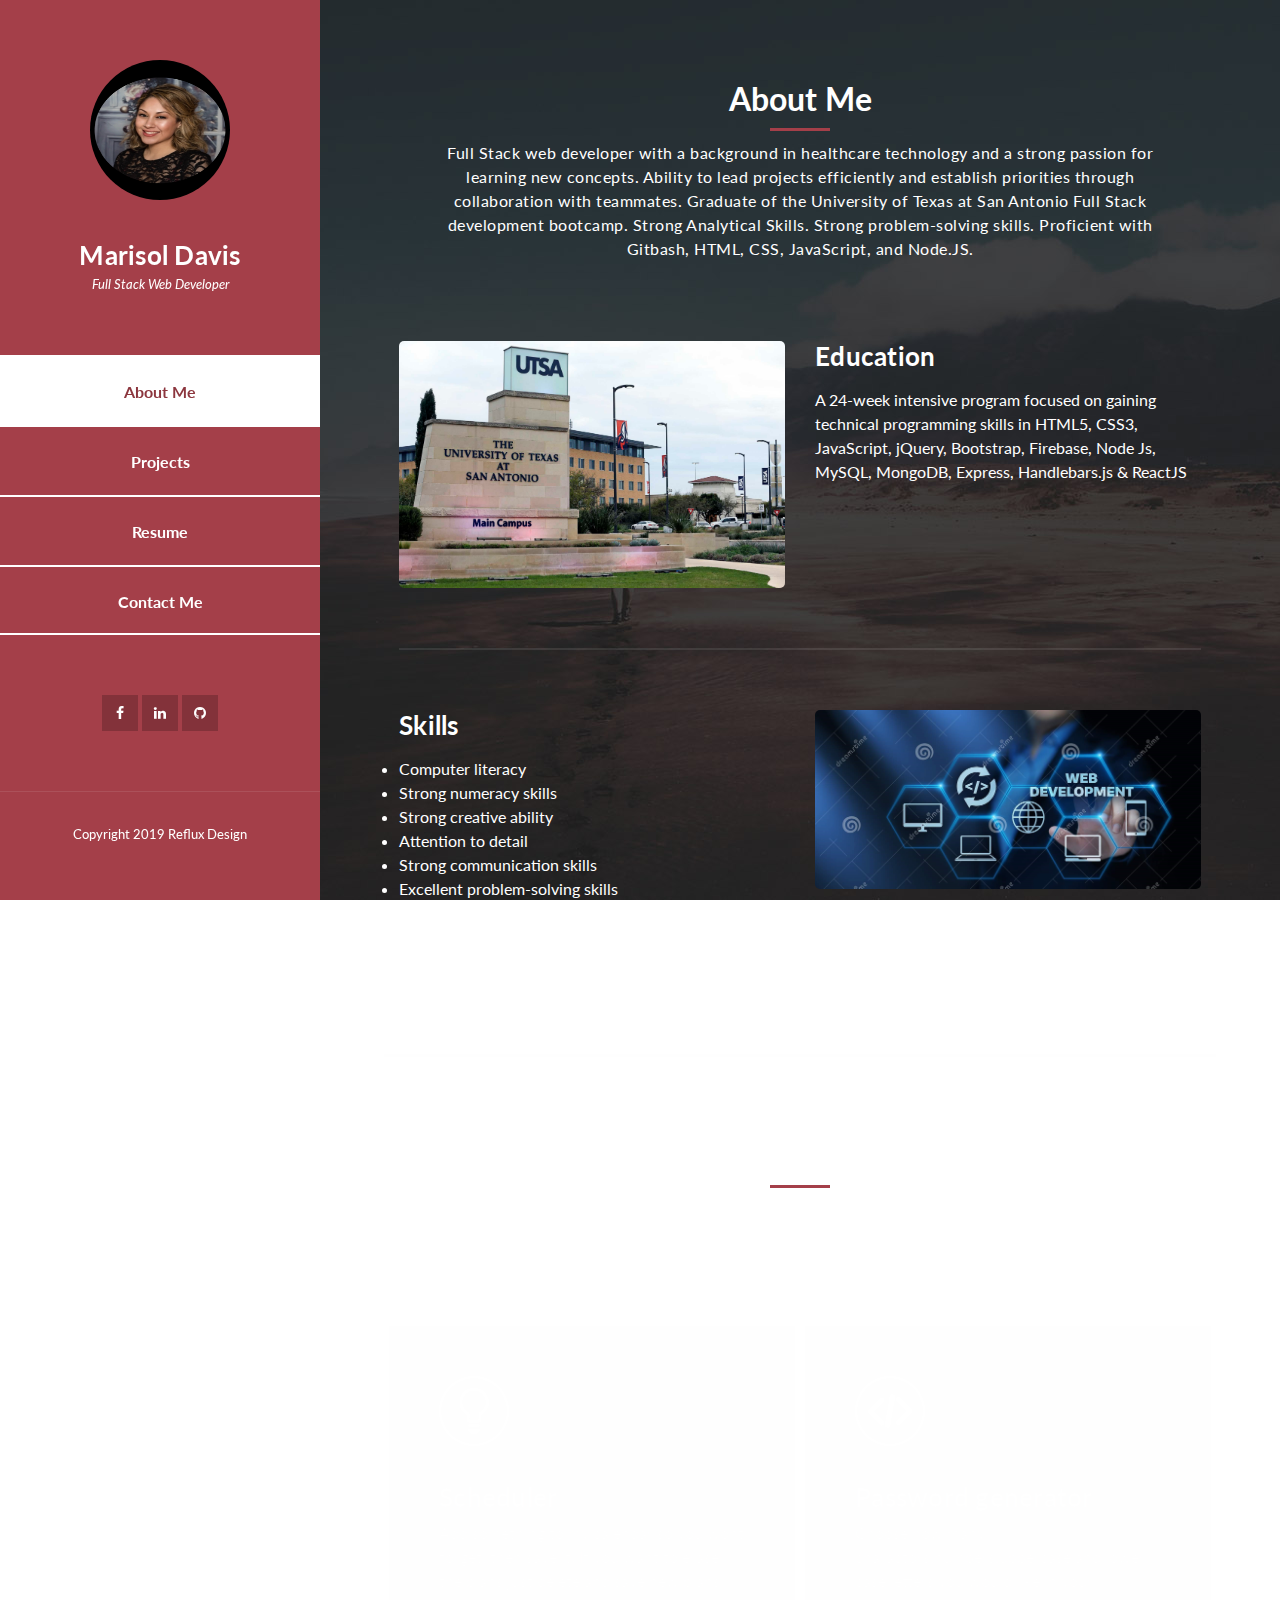
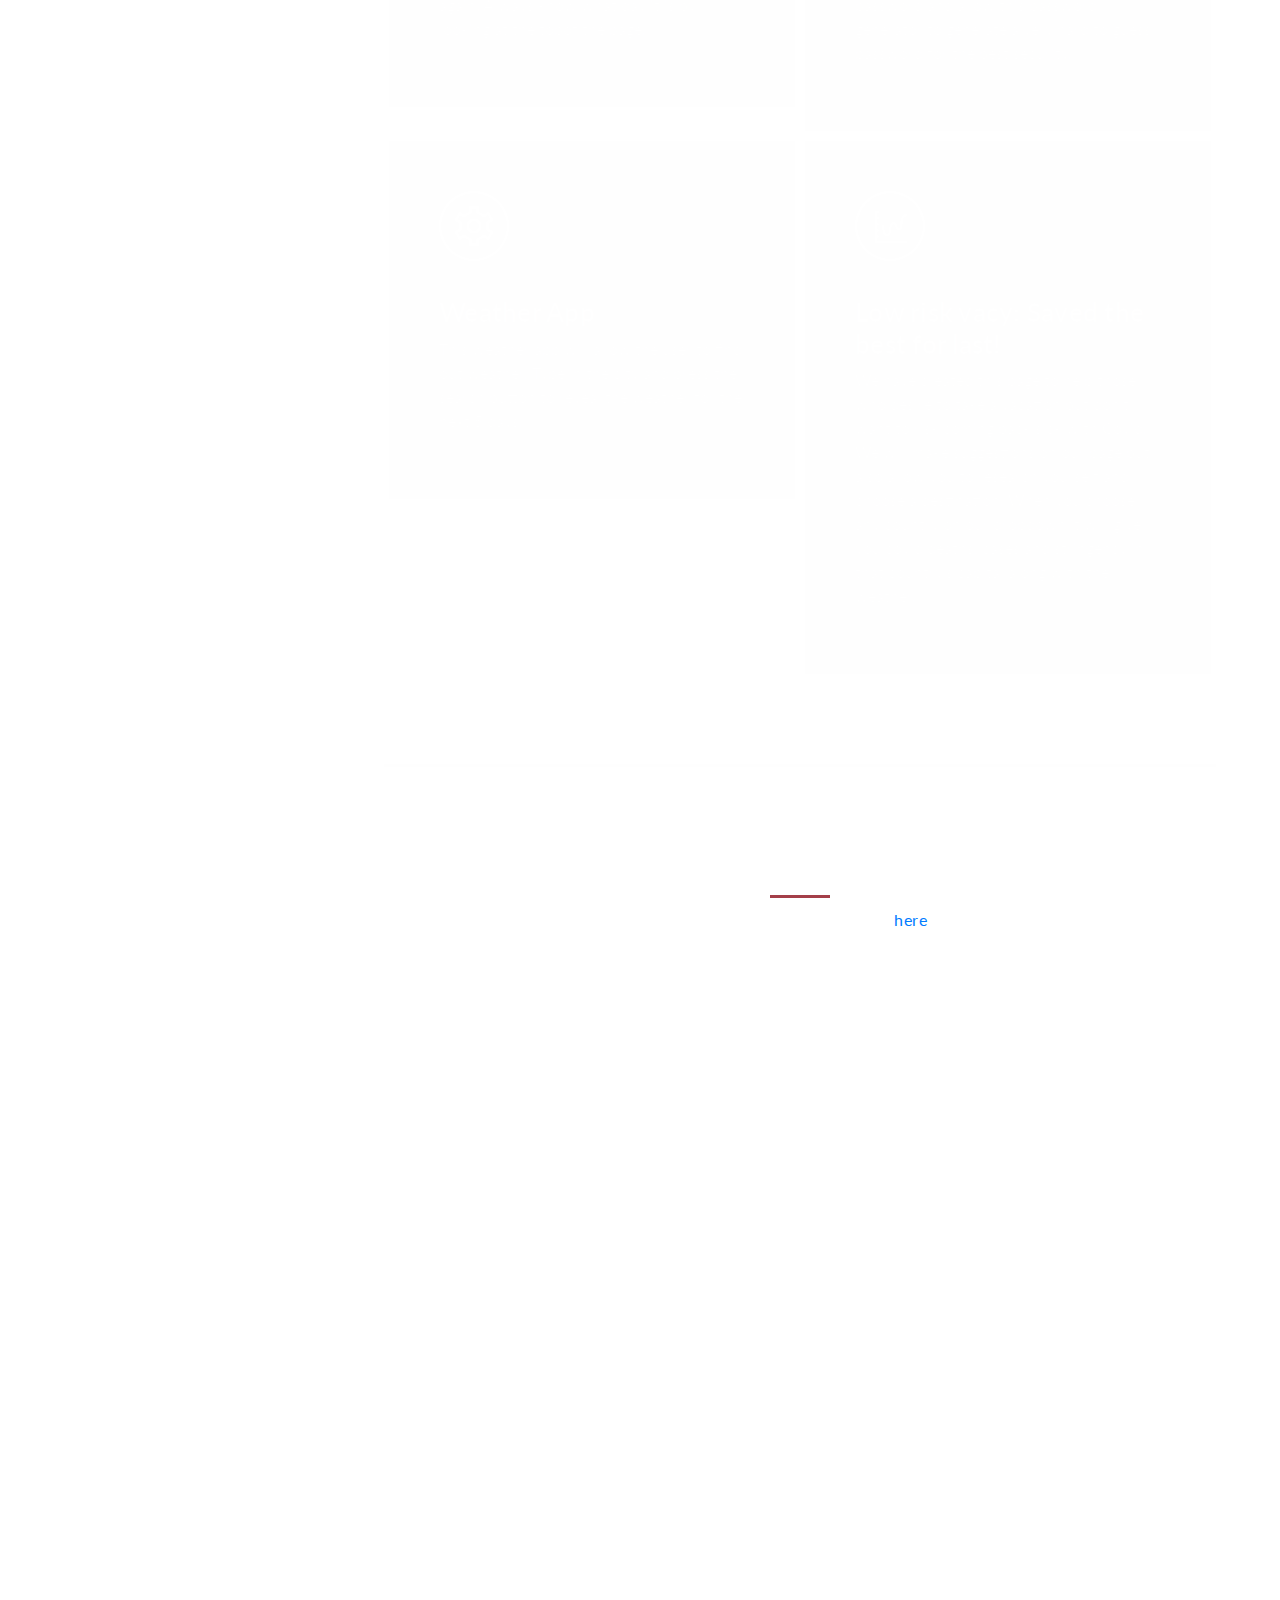
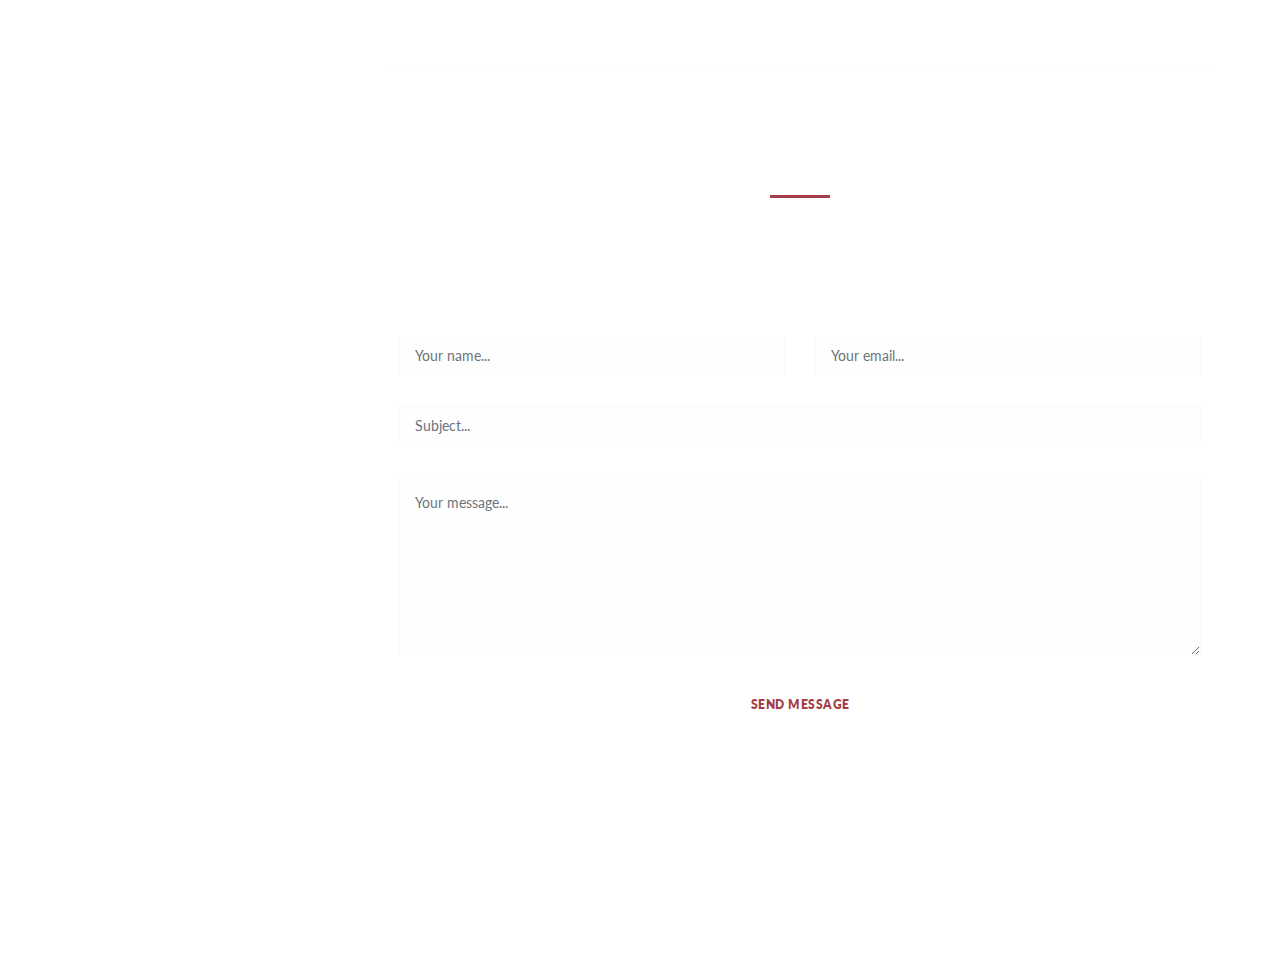
<file: index.html>
<!DOCTYPE html>
<html lang="en">
  <head>
    <meta charset="utf-8" />
    <meta
      name="viewport"
      content="width=device-width, initial-scale=1, shrink-to-fit=no"
    />
    <meta name="description" content="" />
    <meta name="author" content="" />
    <link
      href="https://fonts.googleapis.com/css?family=Lato:100,300,400,700,900"
      rel="stylesheet"
    />

    <title>MarisolsPortfolio</title>
    <!--
Reflux Template
https://templatemo.com/tm-531-reflux
-->
    <!-- Bootstrap core CSS -->
    <link href="vendor/bootstrap/css/bootstrap.min.css" rel="stylesheet" />

    <!-- Additional CSS Files -->
    <link rel="stylesheet" href="assets/css/fontawesome.css" />
    <link rel="stylesheet" href="assets/css/templatemo-style.css" />
    <link rel="stylesheet" href="assets/css/owl.css" />
    <link rel="stylesheet" href="assets/css/lightbox.css" />
  </head>

  <body>
    <div id="page-wraper">
      <!-- Sidebar Menu -->
      <div class="responsive-nav">
        <i class="fa fa-bars" id="menu-toggle"></i>
        <div id="menu" class="menu">
          <i class="fa fa-times" id="menu-close"></i>
          <div class="container">
            <div class="image">
              <a href="#"><img src="./assets/images/photo.png" alt="" /></a>
            </div>
            <div class="author-content">
              <h4>Marisol Davis</h4>
              <span>Full Stack Web Developer</span>
            </div>
            <nav class="main-nav" role="navigation">
              <ul class="main-menu">
                <li><a href="#section1">About Me</a></li>
                <li><a href="#section2">Projects</a></li>
                <li><a href="#section3">Resume</a></li>
                <li><a href="#section4">Contact Me</a></li>
              </ul>
            </nav>
            <div class="social-network">
              <ul class="soial-icons">
                <li>
                  <a href="https://www.facebook.com/marisol.davis.71"
                    ><i class="fa fa-facebook"></i
                  ></a>
                </li>

                <li>
                  <a href="https://www.linkedin.com/in/marisol-davis-9381a2184"
                    ><i class="fa fa-linkedin"></i
                  ></a>
                </li>

                <li>
                  <a href="https://github.com/marisolbsmith"
                    ><i class="fa fa-github" aria-hidden="true"></i
                  ></a>
                </li>
              </ul>
            </div>
            <div class="copyright-text">
              <p>Copyright 2019 Reflux Design</p>
            </div>
          </div>
        </div>
      </div>

      <section class="section about-me" data-section="section1">
        <div class="container">
          <div class="section-heading">
            <h2>About Me</h2>
            <div class="line-dec"></div>
            <span
              >Full Stack web developer with a background in healthcare
              technology and a strong passion for learning new concepts. Ability
              to lead projects efficiently and establish priorities through
              collaboration with teammates. Graduate of the University of Texas
              at San Antonio Full Stack development bootcamp. Strong Analytical
              Skills. Strong problem-solving skills. Proficient with Gitbash,
              HTML, CSS, JavaScript, and Node.JS.</span
            >
          </div>
          <div class="left-image-post">
            <div class="row">
              <div class="col-md-6">
                <div class="left-image">
                  <img src="./assets/images/utsa.jpg" alt="" />
                </div>
              </div>
              <div class="col-md-6">
                <div class="right-text">
                  <h4>Education</h4>
                  <p>
                    A 24-week intensive program focused on gaining technical
                    programming skills in HTML5, CSS3, JavaScript, jQuery,
                    Bootstrap, Firebase, Node Js, MySQL, MongoDB, Express,
                    Handlebars.js & ReactJS
                  </p>
                  <div class="white-button"></div>
                </div>
              </div>
            </div>
          </div>
          <div class="right-image-post">
            <div class="row">
              <div class="col-md-6">
                <div class="left-text">
                  <h4>Skills</h4>
                  <p>
                    <li>Computer literacy</li>
                    <li>Strong numeracy skills</li>
                    <li>Strong creative ability</li>
                    <li>Attention to detail</li>
                    <li>Strong communication skills</li>
                    <li>Excellent problem-solving skills</li>
                    <li>A logical approach to work</li>
                    <li>The ability to explain technical matters clearly</li>
                  </p>
                  <div class="white-button"></div>
                </div>
              </div>
              <div class="col-md-6">
                <div class="right-image">
                  <img src="./assets/images/webdev.jpg" alt="" />
                </div>
              </div>
            </div>
          </div>
        </div>
      </section>

      <section class="section my-services" data-section="section2">
        <div class="container">
          <div class="section-heading">
            <h2>Projects</h2>
            <div class="line-dec"></div>
            <span
              >Here is a sample of my work I have completed. I have included
              several different projects and assignments that utilize different
              programs.</span
            >
          </div>
          <div class="row">
            <div class="col-md-6">
              <a
                href="https://marisolbsmith.github.io/mycrazyday/"
                target="_blank"
              >
                <div class="service-item">
                  <div class="first-service-icon service-icon"></div>
                  <h4>Scheduler</h4>
                  <p>
                    Add something to my calendar so you wont forget, then save
                    it! If you want to erase the plans just delete and save new
                    plans again! Always know what day it is by looking at the
                    topof the page.
                  </p>
                </div></a
              >
            </div>
            <div class="col-md-6">
              <a
                href=" https://marisolbsmith.github.io/supersecretpassword/"
                target="_blank"
              >
                <div class="service-item">
                  <div class="second-service-icon service-icon"></div>
                  <h4>Password generator</h4>
                  <p>
                    Choose how many charactors,numbers,uppercase and lower case
                    letters you would like in your password and allow this
                    password generator to generate a very hard to guess password
                    for the best security.
                  </p>
                </div></a
              >
            </div>
            <div class="col-md-6">
              <a
                href=" https://marisolbsmith.github.io/rainbootsorflipflops/"
                target="_blank"
              >
                <div class="service-item">
                  <div class="third-service-icon service-icon"></div>
                  <h4>Weather App</h4>
                  <p>
                    This weather app will allow the user to find out weather.
                    Type in the city and press the search button to reveal the
                    weather for the next 5 days.
                  </p>
                </div></a
              >
            </div>
            <div class="col-md-6">
              <a
                href="https://marisolbsmith.github.io/team10forthewin/"
                target="_blank"
              >
                <div class="service-item">
                  <div class="fourth-service-icon service-icon"></div>
                  <h4>Low risk vacy: Saved the best for last!</h4>
                  <p>
                    We have created this page to help those who desire to take a
                    vacation but don't want to risk coming back sick with Covid.
                    We will make suggestions on our page but also allow you to
                    research yourself and choose a destination. When you choose
                    any country on our dropdown it will give you covid deaths,
                    cases and stringency in that country's capital along with
                    the weather.
                  </p>
                </div></a
              >
            </div>
          </div>
        </div>
      </section>

      <section class="section my-work" data-section="section3">
        <div class="container">
          <div class="section-heading">
            <h2>Resume</h2>
            <div class="line-dec"></div>
            <span>
              You can check out my resume
              <a
                href="https://1drv.ms/w/s!ApMCI2CPaKmkgV1fFNGMDp78KpRG?e=8bFE63"
                target="_blank"
                >here</a
              >.
            </span>
          </div>
        </div>
      </section>

      <section class="section contact-me" data-section="section4">
        <div class="container">
          <div class="section-heading">
            <h2>Contact Me</h2>
            <div class="line-dec"></div>
            <span
              >Please feel free to contact me, I will be sure to get back to you
              ASAP. Thank you for visiting my portfolio, I hope you have a
              wonderful day!</span
            >
          </div>
          <div class="row">
            <div class="right-content">
              <div class="container">
                <form id="contact" action="" method="post">
                  <div class="row">
                    <div class="col-md-6">
                      <fieldset>
                        <input
                          name="name"
                          type="text"
                          class="form-control"
                          id="name"
                          placeholder="Your name..."
                          required=""
                        />
                      </fieldset>
                    </div>
                    <div class="col-md-6">
                      <fieldset>
                        <input
                          name="email"
                          type="text"
                          class="form-control"
                          id="email"
                          placeholder="Your email..."
                          required=""
                        />
                      </fieldset>
                    </div>
                    <div class="col-md-12">
                      <fieldset>
                        <input
                          name="subject"
                          type="text"
                          class="form-control"
                          id="subject"
                          placeholder="Subject..."
                          required=""
                        />
                      </fieldset>
                    </div>
                    <div class="col-md-12">
                      <fieldset>
                        <textarea
                          name="message"
                          rows="6"
                          class="form-control"
                          id="message"
                          placeholder="Your message..."
                          required=""
                        ></textarea>
                      </fieldset>
                    </div>
                    <div class="col-md-12">
                      <fieldset>
                        <button type="submit" id="form-submit" class="button">
                          Send Message
                        </button>
                      </fieldset>
                    </div>
                  </div>
                </form>
              </div>
            </div>
          </div>
        </div>
      </section>
    </div>

    <!-- Scripts -->
    <!-- Bootstrap core JavaScript -->
    <script src="vendor/jquery/jquery.min.js"></script>
    <script src="vendor/bootstrap/js/bootstrap.bundle.min.js"></script>

    <script src="assets/js/isotope.min.js"></script>
    <script src="assets/js/owl-carousel.js"></script>
    <script src="assets/js/lightbox.js"></script>
    <script src="assets/js/custom.js"></script>
    <script>
      //according to loftblog tut
      $(".main-menu li:first").addClass("active");

      var showSection = function showSection(section, isAnimate) {
        var direction = section.replace(/#/, ""),
          reqSection = $(".section").filter(
            '[data-section="' + direction + '"]'
          ),
          reqSectionPos = reqSection.offset().top - 0;

        if (isAnimate) {
          $("body, html").animate(
            {
              scrollTop: reqSectionPos,
            },
            800
          );
        } else {
          $("body, html").scrollTop(reqSectionPos);
        }
      };

      var checkSection = function checkSection() {
        $(".section").each(function () {
          var $this = $(this),
            topEdge = $this.offset().top - 80,
            bottomEdge = topEdge + $this.height(),
            wScroll = $(window).scrollTop();
          if (topEdge < wScroll && bottomEdge > wScroll) {
            var currentId = $this.data("section"),
              reqLink = $("a").filter("[href*=\\#" + currentId + "]");
            reqLink
              .closest("li")
              .addClass("active")
              .siblings()
              .removeClass("active");
          }
        });
      };

      $(".main-menu").on("click", "a", function (e) {
        e.preventDefault();
        showSection($(this).attr("href"), true);
      });

      $(window).scroll(function () {
        checkSection();
      });
    </script>
  </body>
</html>
</file>
<file: assets/css/templatemo-style.css>
/*

Reflux Template

https://templatemo.com/tm-531-reflux

*/

@import url(fontawesome.css);
@import url("https://fonts.googleapis.com/css?family=Lato:100,300,400,700,900");
body {
    font-family: 'Lato', sans-serif;
}

#page-wraper {
    background: url(../images/page-bg.jpg) no-repeat center center fixed;
    -webkit-background-size: cover;
    -moz-background-size: cover;
    -o-background-size: cover;
    background-size: cover;
    width: 100%;
}


/* Basic */

body {
    overflow-x: hidden;
}

input,
select,
textarea {
    outline: none;
}

a,
a:hover {
    text-decoration: none;
}

p {
    font-size: 16px;
    line-height: 24px;
    color: #fff;
}

h4 {
    font-size: 26px;
    font-weight: 700;
    color: #fff;
    letter-spacing: 0.25px;
}

img {
    width: 100%;
    overflow: hidden;
}

ul {
    padding: 0;
    margin: 0;
    list-style: none;
}

ul li {
    display: inline-block;
}

html {
    -webkit-box-sizing: border-box;
    -moz-box-sizing: border-box;
    box-sizing: border-box;
}

*,
*:before,
*:after {
    -webkit-box-sizing: inherit;
    -moz-box-sizing: inherit;
    box-sizing: inherit;
}

.clearfix {
    zoom: 1;
}

.clearfix:before,
.clearfix:after {
    content: "";
    display: table;
}

.clearfix:after {
    clear: both;
}

.container {
    margin: 0 auto;
}

.main-nav {
    text-align: center;
}

.main-nav li:last-child a {
    border-bottom: 2px solid #fff;
}

.main-nav li {
    display: block;
}

.main-nav li a {
    height: 70px;
    line-height: 70px;
    display: inline-block;
    font-size: 16px;
    font-weight: 700;
    color: #fff;
    width: 100%;
    transition: all 0.5s;
    border-top: 2px solid #fff;
}

.main-nav li:hover a,
.main-nav li.active a {
    background: #fff;
    color: #8c363e;
}

/* Sidebar Menu */

.menu .image {
    margin-top: 60px;
}

.menu .image img {
    width: 140px;
    height: 140px;
    border-radius: 50%;
    text-align: center;
}

.menu .author-content {
    margin: 40px 0px 60px 0px;
}

.menu .author-content h4 {
    margin-bottom: 0px;
}

.menu .author-content span {
    font-size: 13px;
    font-style: italic;
    color: #fff;
}

.menu .social-network {
    margin-top: 60px;
}

.menu .social-network ul li {
    margin: 0 3px;
}

.menu .social-network ul li a {
    width: 40px;
    height: 40px;
    display: inline-block;
    text-align: center;
    line-height: 40px;
    background-color: rgba(0, 0, 0, 0.2);
    color: #fff;
    font-size: 14px;
    transition: all 0.5s;
}

.menu .social-network ul li a:hover {
    background-color: #fff;
    color: #a43f49;
}

.menu .copyright-text {
    position: relative;
    margin-top: 60px;
}

.menu .copyright-text p {
    border-top: 1px solid rgba(250, 250, 250, 0.1);
    display: inline-block;
    width: 100%;
    padding-left: 30px;
    padding-right: 30px;
    padding-top: 30px;
    font-size: 13px;
}

.menu:before,
.menu:after {
    content: "";
    display: table;
}

.menu:after {
    clear: both;
}

.menu a {
    text-decoration: none;
    color: inherit;
}

.menu {
    text-align: center;
}

.menu::-webkit-scrollbar {
    display: none;
}

.menu {
    left: 10%;
  -webkit-transition: -webkit-transform 233ms cubic-bezier(0, 0, 0.21, 1);
  -webkit-overflow-scrolling: touch;
  background-color: #a43f49;
  box-sizing: border-box;
  height: 100vh;  
  max-height: 100vh !important;
  max-width: 80vw !important;
  min-width: 45px !important;
  outline: none;
  overflow-x: hidden !important;
  overflow-y: auto !important;
  padding: 0;
  position: fixed !important;
  top: calc(0px);  
  width: 20%;
  will-change: transform;
  z-index: 9999 !important;
}

.menu-toggle {
  color: #fff;
  cursor: pointer;
  font-size: 25px;
  position: fixed;
  right: 25px;
  top: 25px;
}

#menu-toggle {
    z-index: 999;
    cursor: pointer;
    position: fixed;
    top: 0;
    left: 0;
    color: #a43f49;
    background-color: #fff;
    width: 60px;
    height: 60px;
    text-align: center;
    display: inline-block;
    line-height: 60px;
}

.menu-close {
  cursor: pointer;
}

#menu-close {
    cursor: pointer;
    text-align: right;
    color: #a43f49;
    background-color: #fff;
    width: 100%;
    height: 60px;
    text-align: center;
    display: inline-block;
    line-height: 60px;
}


/* Section */

.section {
    color: #fff;
    width: 55%;
    right: 10%;
    left: 35%;
    position: relative;
    min-height: 100vh;
    padding-bottom: 80px;
    border-bottom: 3px solid rgba(250, 250, 250, 0.25);
}

.section-heading {
    text-align: center;
    padding: 80px 45px;
}

.section-heading h2 {
    font-size: 32px;
    font-weight: 700;
    color: #fff;
}

.section-heading .line-dec {
    width: 60px;
    height: 3px;
    background-color: #a43f49;
    margin: 10px auto;
}

.section-heading span {
    margin-top: 5px;
    font-size: 16px;
    color: #fff;
    letter-spacing: 0.5px;
}


/* Buttons */

.white-button a {
    display: inline-block;
    padding: 12px 20px;
    background-color: #fff;
    color: #a43f49;
    font-size: 13px;
    font-weight: 800;
    letter-spacing: 0.5px;
    text-transform: uppercase;
    transition: all 0.5s;
}

.white-button a:hover {
    background-color: #a43f49;
    color: #fff;
}

button {
    display: inline-block;
    padding: 10px 20px;
    background-color: #fff;
    color: #a43f49;
    font-size: 12px;
    font-weight: 800;
    letter-spacing: 0.5px;
    text-transform: uppercase;
    transition: all 0.5s;
    border: none;
    outline: none;
    cursor: pointer;
}

button:hover {
    outline: none;
    background-color: #a43f49;
    color: #fff;
}


/* Left & Right Post */

.right-image-post {
    margin-top: 60px;
    padding-top: 60px;
    border-top: 2px solid rgba(250, 250, 250, 0.1);
}

.left-image img,
.right-image img {
    border-radius: 5px;
}

.right-image-post h4,
.left-image-post h4 {
    margin-top: 30px;
}

.right-image-post p,
.left-image-post p {
    margin-top: 20px;
}

.right-image-post .white-button,
.left-image-post .white-button {
    margin-top: 30px;
}


/* Services */

.my-services .col-md-6 {
    padding-left: 5px;
    padding-right: 5px;
}

.service-item {
    margin-bottom: 10px;
    padding: 50px;
    background-color: rgba(250, 250, 250, 0.1);
    transition: all 0.5s;
}

.service-item h4 {
    transition: all 0.5s;
}

.service-item p {
    transition: all 0.5s;
}

.service-item:hover {
    background-color: rgba(250, 250, 250, 1);
}

.service-item:hover h4 {
    color: #1e1e1e;
}

.service-item:hover p {
    color: #4a4a4a;
}

.service-item .service-icon {
    width: 70px;
    height: 70px;
    display: inline-block;
    margin-bottom: 30px;
    background-size: cover;
    background-repeat: no-repeat;
    transition: all 0.5s;
}

.service-item .first-service-icon {
    background-image: url(../images/first-white-icon.png);
}

.service-item:hover .first-service-icon {
    background-image: url(../images/first-main-icon.png);
}

.service-item .second-service-icon {
    background-image: url(../images/second-white-icon.png);
}

.service-item:hover .second-service-icon {
    background-image: url(../images/second-main-icon.png);
}

.service-item .third-service-icon {
    background-image: url(../images/third-white-icon.png);
}

.service-item:hover .third-service-icon {
    background-image: url(../images/third-main-icon.png);
}

.service-item .fourth-service-icon {
    background-image: url(../images/fourth-white-icon.png);
}

.service-item:hover .fourth-service-icon {
    background-image: url(../images/fourth-main-icon.png);
}


/* My Work */

section.my-work .section-heading {
    text-align: center;
    padding: 80px 45px 50px 45px;
}

.isotope-wrapper {
    position: relative;
    width: 100%;
    margin: auto;
}

.isotope-toolbar input[type="radio"] {
    display: none;
}

.isotope-toolbar span {
    text-transform: capitalize;
    display: inline-block;
    margin-right: 15px;
    padding-bottom: 3px;
    font-size: 15px;
    font-weight: 700;
    border-bottom: 2px solid transparent;
    transform: ease-in-out 0.5s;
    cursor: pointer;
}

.isotope-toolbar input[type="radio"]:checked + span {
    color: #a43f49;
    border-bottom: 2px solid #a43f49;
}

.isotope-box {
    position: relative;
    width: 100%;
}

.isotope-toolbar {
    text-align: center;
    margin: 10px;
}

.isotope-toolbar p {
    border-top: 1px solid #fff;
    padding-top: 15px;
}

.isotope-toolbar a {
    color: #fff;
}

.isotope-item {
    position: relative;
    width: 48%;
    margin: 1%;
    border-bottom: 2px solid rgba(250,250,250,0.1);
    padding-bottom: 30px;
    margin-bottom: 30px;
}

.isotope-item img {
    top: 0;
    left: 0;
    width: 100%;
    height: 100%;
    border-radius: 5px;
}

.lazyload {
    background: #f7f7f7;
}

.lazyloading {
    background: #f7f7f7 url(//afarkas.github.io/lazysizes/assets/imgs/loader.gif) no-repeat center;
    min-height: 60px;
}

figure.snip1321 {
  overflow: hidden;
  text-align: center;
  -webkit-perspective: 50em;
  perspective: 50em;
}
figure.snip1321 * {
  -webkit-box-sizing: padding-box;
  box-sizing: padding-box;
  -webkit-transition: all 0.2s ease-out;
  transition: all 0.2s ease-out;
}
figure.snip1321 figcaption {
  top: 50%;
  left: 20px;
  right: 20px;
  position: absolute;
  opacity: 0;
  z-index: 1;
}
figure.snip1321 h4 {
    margin-top: 15px;
  margin-bottom: 5px;
  color: #232323;
}
figure.snip1321 span {
    font-size: 14px;
    font-style: italic;
    display: block;
    color: #7a7a7a;
}
figure.snip1321 i {
  position: relative!important;
  font-size: 18px;
  background-color: #a43f49;
  width: 40px;
  height: 40px;
  display: inline-block;
  text-align: center;
  line-height: 40px;
  border-radius: 5px;
  color: #fff;
}
figure.snip1321:after {
  background-color: #ffffff;
  position: absolute;
  content: "";
  display: block;
  top: 20px;
  left: 20px;
  right: 20px;
  bottom: 20px;
  -webkit-transition: all 0.4s ease-in-out;
  transition: all 0.4s ease-in-out;
  -webkit-transform: rotateX(-90deg);
  transform: rotateX(-90deg);
  -webkit-transform-origin: 50% 50%;
  -ms-transform-origin: 50% 50%;
  transform-origin: 50% 50%;
  opacity: 0;
}
figure.snip1321 a {
  left: 0;
  right: 0;
  top: 0;
  bottom: 0;
  z-index: 1;
}
figure.snip1321:hover figcaption,
figure.snip1321.hover figcaption {
  -webkit-transform: translateY(-50%);
  transform: translateY(-50%);
  opacity: 1;
  -webkit-transition-delay: 0.2s;
  transition-delay: 0.2s;
}
figure.snip1321:hover:after,
figure.snip1321.hover:after {
  -webkit-transform: rotateX(0);
  transform: rotateX(0);
  opacity: 0.9;
}


/* Contact Me */

section.contact-me {
    border-bottom: none;
}

#contact input {
    background-color: rgba(250,250,250,0.1);
    border: 1px solid rgba(250,250,250,1);
    border-radius: 0px;
    margin-bottom: 30px;
    color: #fff;
    font-size: 14px;
    height: 40px;
    line-height: 40px;
    width: 100%;
    padding-left: 15px;
}

#contact input:focus {
    outline: none;
    box-shadow: none;
}

#contact textarea {
    background-color: rgba(250,250,250,0.1);
    border: 1px solid rgba(250,250,250,1);
    border-radius: 0px;
    margin-bottom: 30px;
    color: #fff;
    font-size: 14px;
    height: 180px;
    max-height: 220px;
    line-height: 40px;
    width: 100%;
    padding-left: 15px;
}

#contact textarea:focus {
    outline: none;
    box-shadow: none;
}

#contact {
    text-align: center;
}

@media screen and (max-width: 1680px) {
    .menu {
        left: 5%;
    }

    .section {
        color: #fff;
        width: 65%;
        right: 5%;
        left: 30%;
    }
}

@media screen and (max-width: 1680px) and (min-width: 846px) { 
    .menu .social-network ul li a {
        width: 36px;
        height: 36px;
        line-height: 36px;
    }

    .menu .social-network ul li {
        margin: 0;
    }

    .menu .image {
        margin-top: 60px;
    }
}

@media screen and (max-width: 1280px) {
    .menu {
        left: 0%;
    }

    .right-image-post h4,
    .left-image-post h4 {
        margin-top: 0px;
    }

    .right-image-post p,
    .left-image-post p {
        margin-top: 15px;
    }

    .right-image-post .white-button,
    .left-image-post .white-button {
        margin-top: 25px;
    }

}

.menu .container {
    padding-left: 0;
    padding-right: 0;
}

@media screen and (max-width: 1280px) and (min-width: 846px) {
    .menu {
        width: 25%;
    }
}

#menu-toggle,
#menu-close {
    display: none;
}  

@media screen and (max-width: 845px) {        
    #menu-toggle,
    #menu-close {
        display: inline-block;
    }    

    .menu {        
        width: 320px;
        -webkit-transform: translateX(-100%) !important;
        transform: translateX(-100%) !important;
        transition: -webkit-transform 233ms cubic-bezier(0, 0, 0.21, 1);
        transition: transform 233ms cubic-bezier(0, 0, 0.21, 1);
        transition: transform 233ms cubic-bezier(0, 0, 0.21, 1), -webkit-transform 233ms cubic-bezier(0, 0, 0.21, 1);
    }

    .menu .image {
        margin-top: 40px;        
    }

    .menu .image img {
        width: 120px;
        height: 120px;
    }

    .menu .author-content {
        margin: 20px 0px 40px 0px;
    }

    .menu .container {
        padding-left: 15px;
        padding-right: 15px;
    }

    .menu.open {
        display: inline-block;
        -webkit-transform: translateX(0) !important;
                transform: translateX(0) !important;
    }

    .responsive-nav {
        display: inline-block;
    }
    .section {
        width: 94%;
        right: 3%;
        left: 3%;
    }
    .isotope-item {
        width: 94%;
        margin: 3%;
    }
    .left-image-post img {
        margin-bottom: 30px;
    }
    .right-image-post img {
        margin-top: 30px;
    }
    .isotope-item {
        border-bottom: none;
        text-align: center;
    }
    .isotope-toolbar {
        margin-bottom: 20px;
    }
}
</file>
